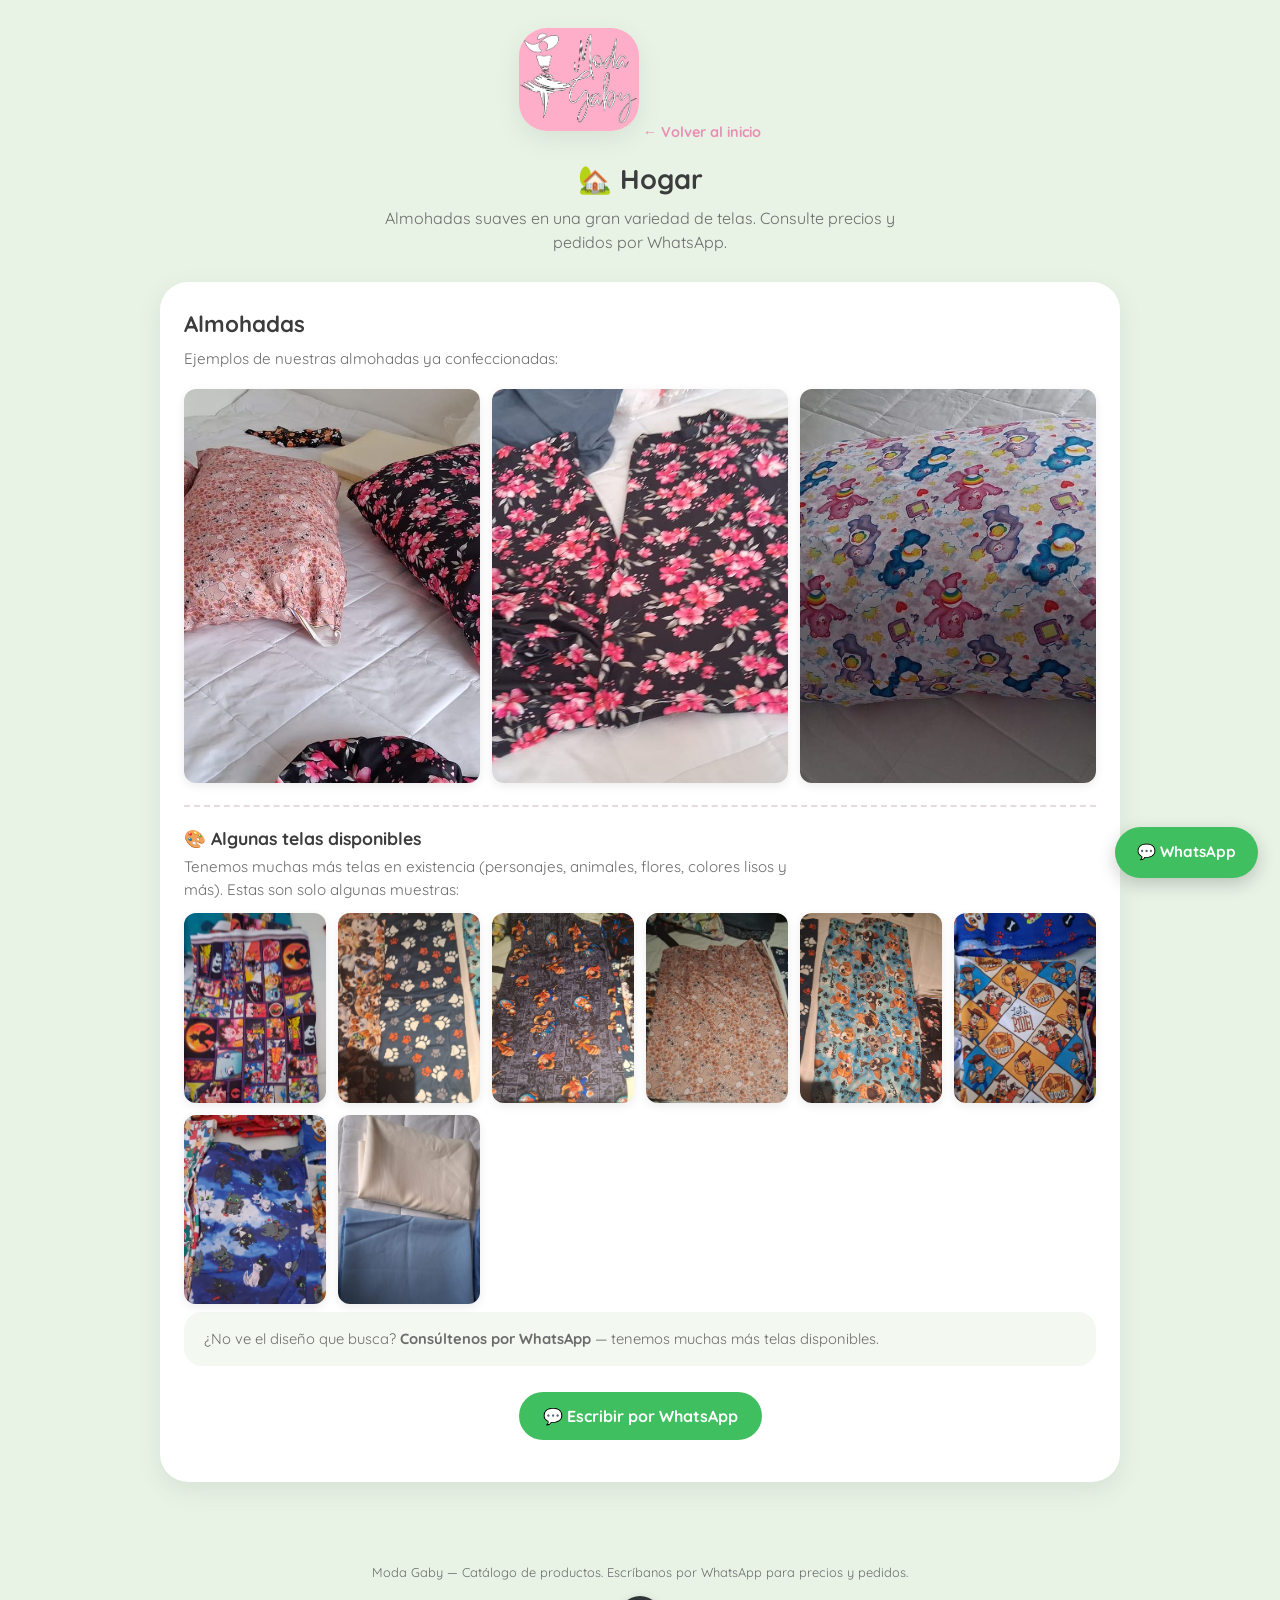
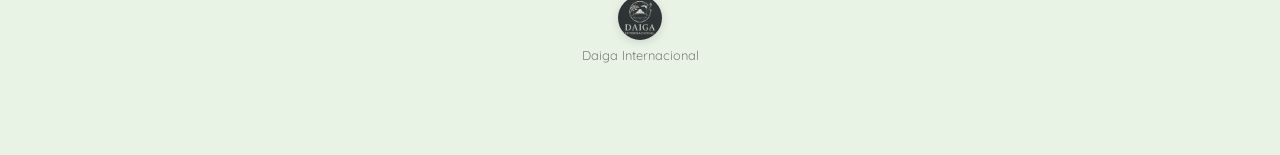
<file: hogar.html>
<!DOCTYPE html>
<html lang="es">
<head>
<meta charset="UTF-8">
<meta name="viewport" content="width=device-width, initial-scale=1.0">
<title>Moda Gaby — Hogar</title>
<link rel="preconnect" href="https://fonts.googleapis.com">
<link href="https://fonts.googleapis.com/css2?family=Quicksand:wght@500;600;700&display=swap" rel="stylesheet">
<link rel="stylesheet" href="css/style.css">
</head>
<body>

<header class="site-header compact">
  <a href="index.html" class="logo" style="text-decoration:none;"><img src="img/logo/moda-gaby-logo.png" alt="Moda Gaby"></a>
  <a class="back-link" href="index.html">&larr; Volver al inicio</a>
</header>

<main class="wrap">
  <div class="page-intro">
    <h1>🏡 Hogar</h1>
    <p>Almohadas suaves en una gran variedad de telas. Consulte precios y pedidos por WhatsApp.</p>
  </div>

  <section class="category" id="almohadas">
    <h2>Almohadas</h2>
    <p class="desc">Ejemplos de nuestras almohadas ya confeccionadas:</p>
    <div class="gallery">
      <img src="img/almohadas/almohada_01.jpg" alt="Almohada, diseño floral">
      <img src="img/almohadas/almohada_02.jpg" alt="Almohada, diseño floral oscuro">
      <img src="img/almohadas/almohada_03.jpg" alt="Almohada, diseño de personajes">
    </div>

    <div class="subgroup">
      <h3>🎨 Algunas telas disponibles</h3>
      <p class="desc">Tenemos muchas más telas en existencia (personajes, animales, flores, colores lisos y más). Estas son solo algunas muestras:</p>
      <div class="gallery">
        <img src="img/fabrics/tela_01.jpg" alt="Tela estampado de personajes">
        <img src="img/fabrics/tela_02.jpg" alt="Tela estampado de huellitas">
        <img src="img/fabrics/tela_03.jpg" alt="Tela estampado de personajes 2">
        <img src="img/fabrics/tela_04.jpg" alt="Tela estampado floral">
        <img src="img/fabrics/tela_05.jpg" alt="Tela estampado de perritos">
        <img src="img/fabrics/tela_06.jpg" alt="Tela estampado de personajes 3">
        <img src="img/fabrics/tela_07.jpg" alt="Tela estampado de dragones">
        <img src="img/fabrics/tela_08.jpg" alt="Tela lisa">
      </div>
    </div>

    <div class="note-box">
      ¿No ve el diseño que busca? <strong>Consúltenos por WhatsApp</strong> — tenemos muchas más telas disponibles.
    </div>
    <p style="text-align:center;">
      <a class="whatsapp-inline" href="https://wa.me/50683169550?text=Hola%2C%20vi%20su%20cat%C3%A1logo%20de%20almohadas%20de%20Moda%20Gaby%20y%20me%20interesa%20saber%20m%C3%A1s" target="_blank" rel="noopener">💬 Escribir por WhatsApp</a>
    </p>
  </section>
</main>

<a class="whatsapp-float" href="https://wa.me/50683169550?text=Hola%2C%20vi%20su%20cat%C3%A1logo%20de%20almohadas%20de%20Moda%20Gaby%20y%20me%20interesa%20saber%20m%C3%A1s" target="_blank" rel="noopener">
  💬 WhatsApp
</a>

<footer>
  <p>Moda Gaby — Catálogo de productos. Escríbanos por WhatsApp para precios y pedidos.</p>
  <div class="daiga">
    <img src="img/daiga/daiga-logo.png" alt="Daiga Internacional">
    <span>Daiga Internacional</span>
  </div>
</footer>

</body>
</html>
</file>
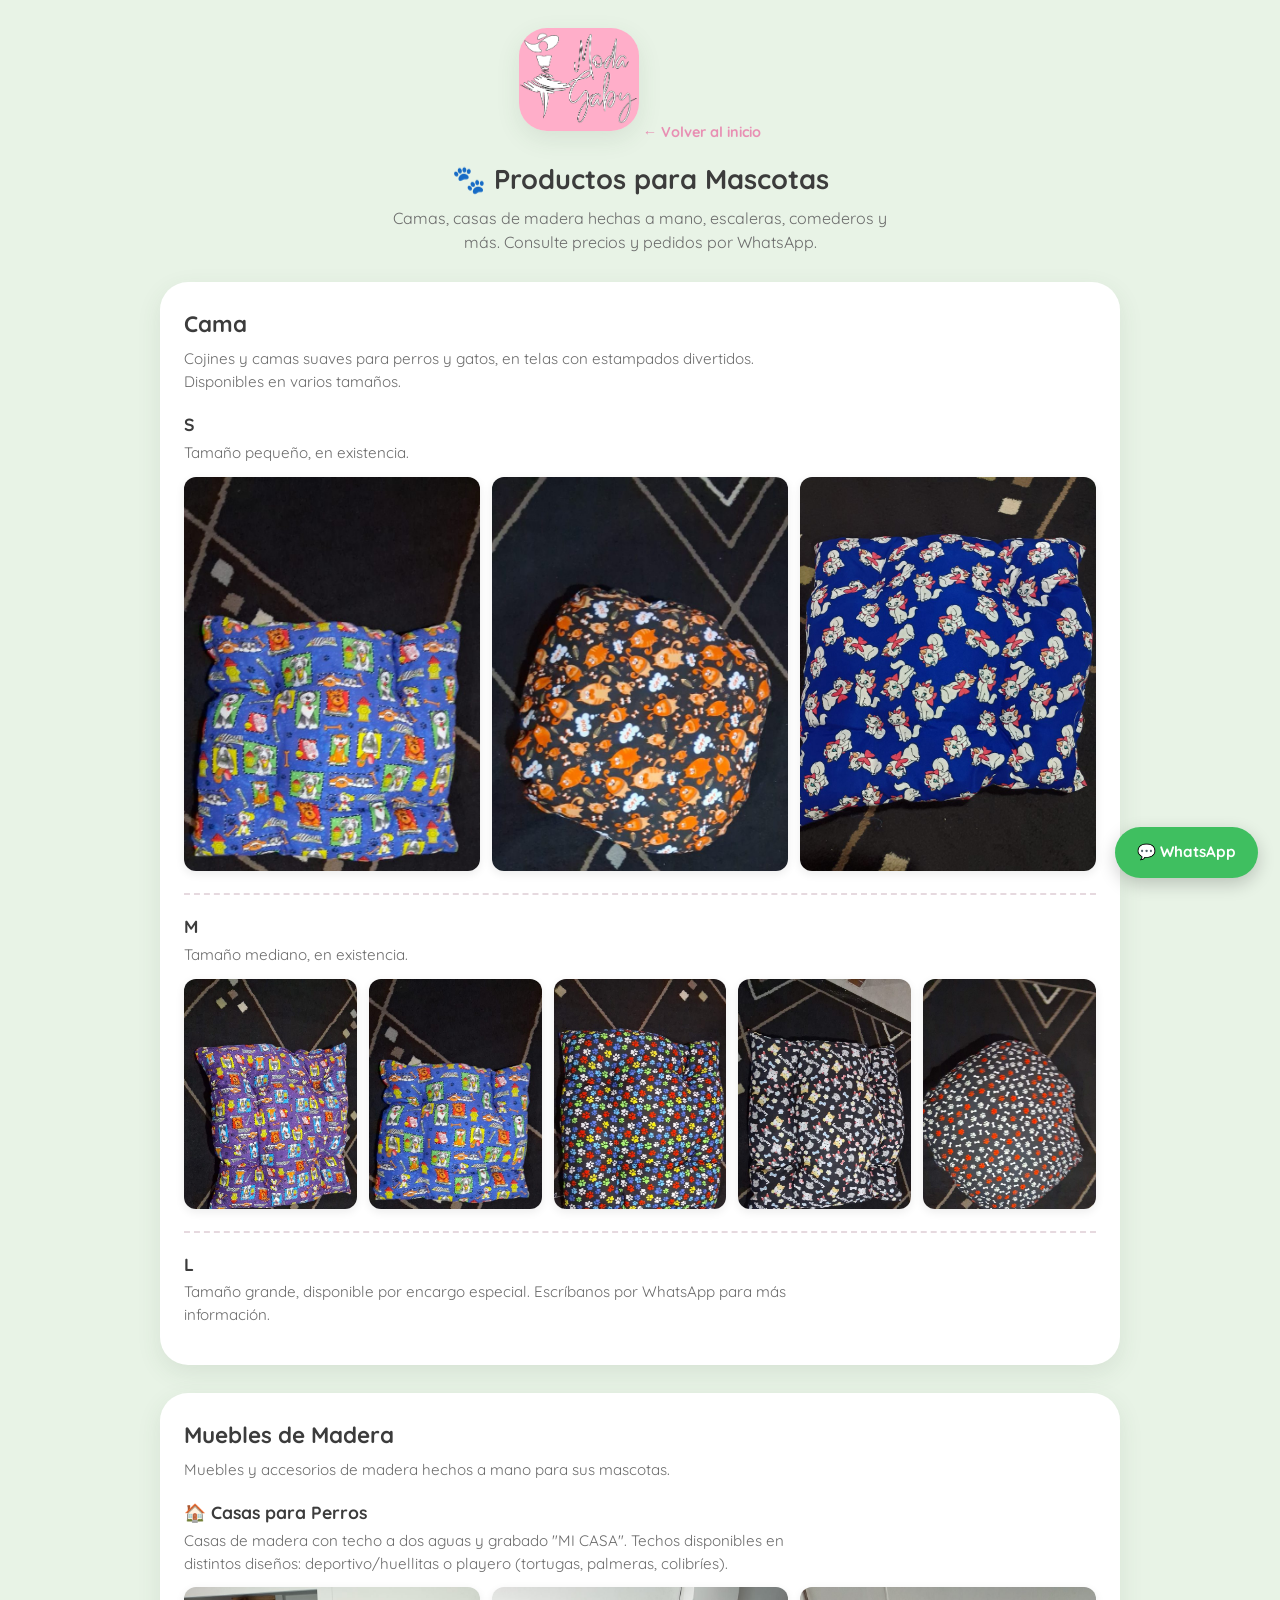
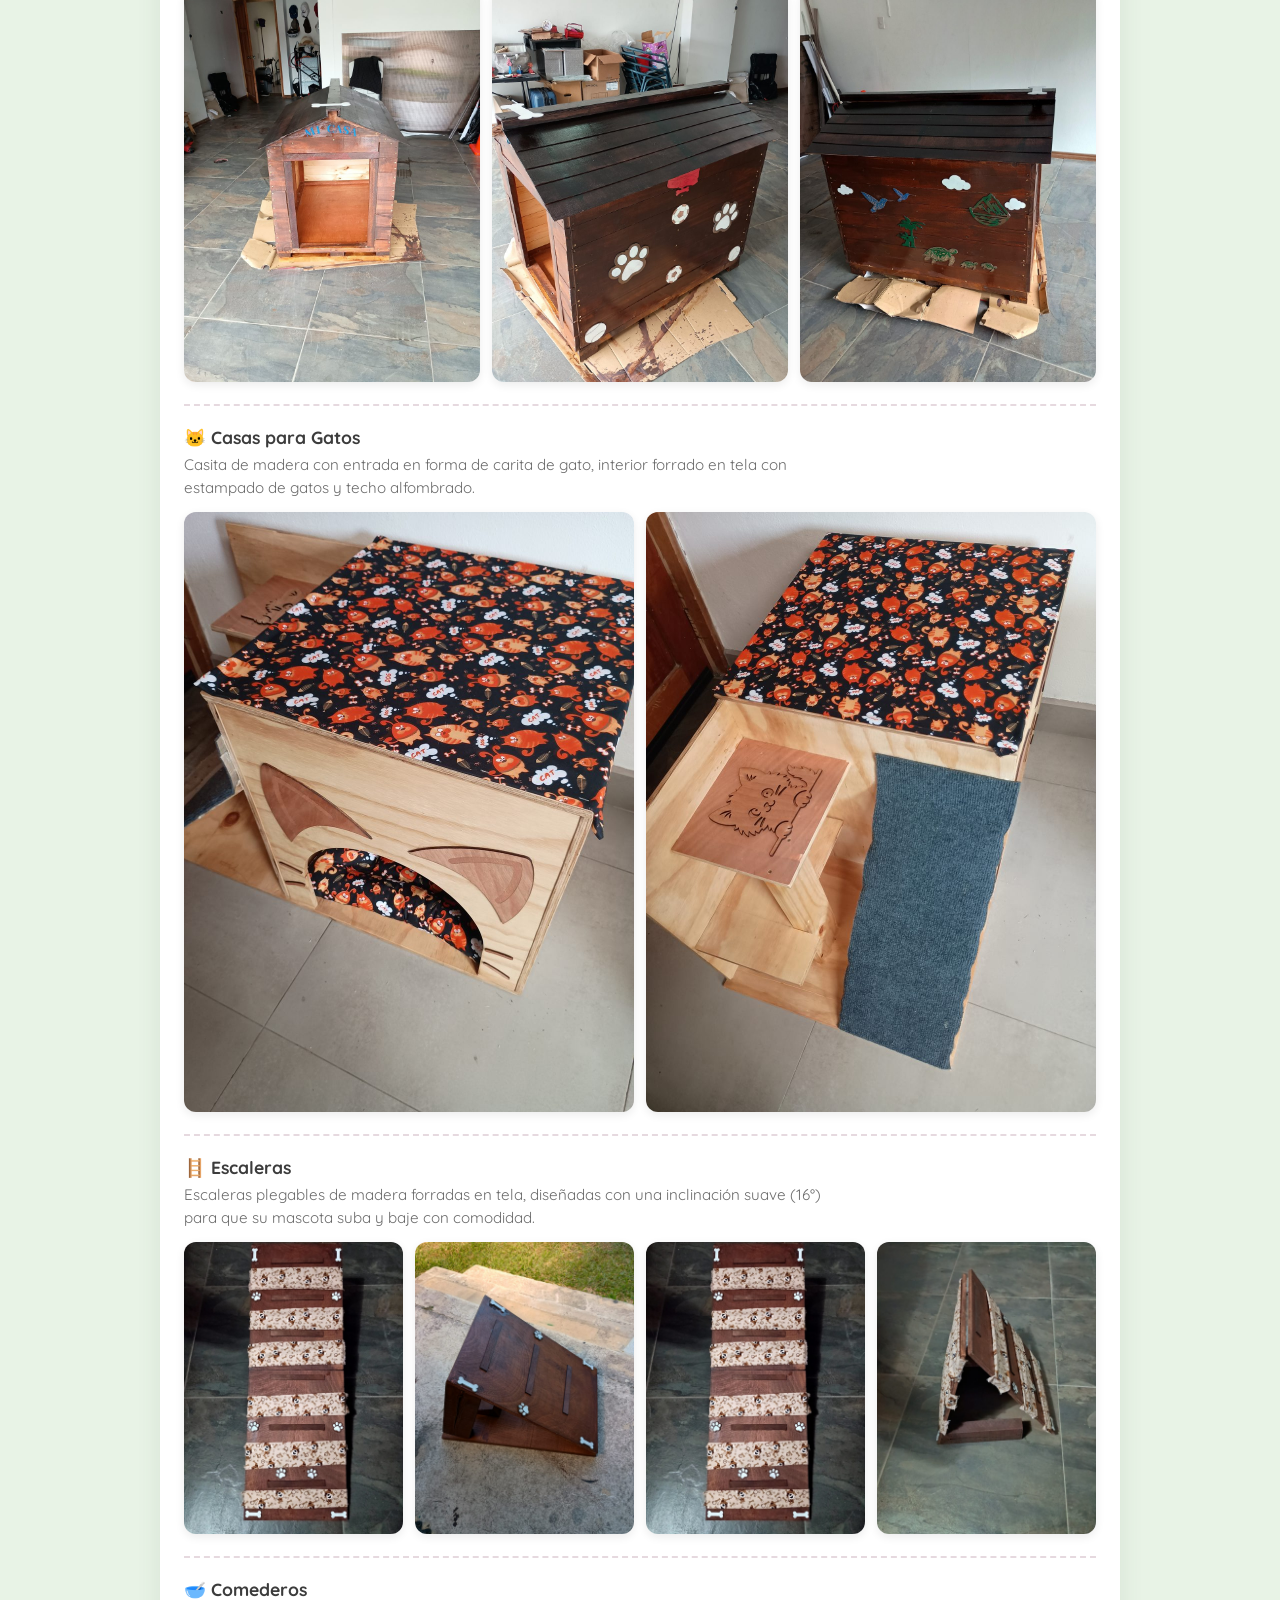
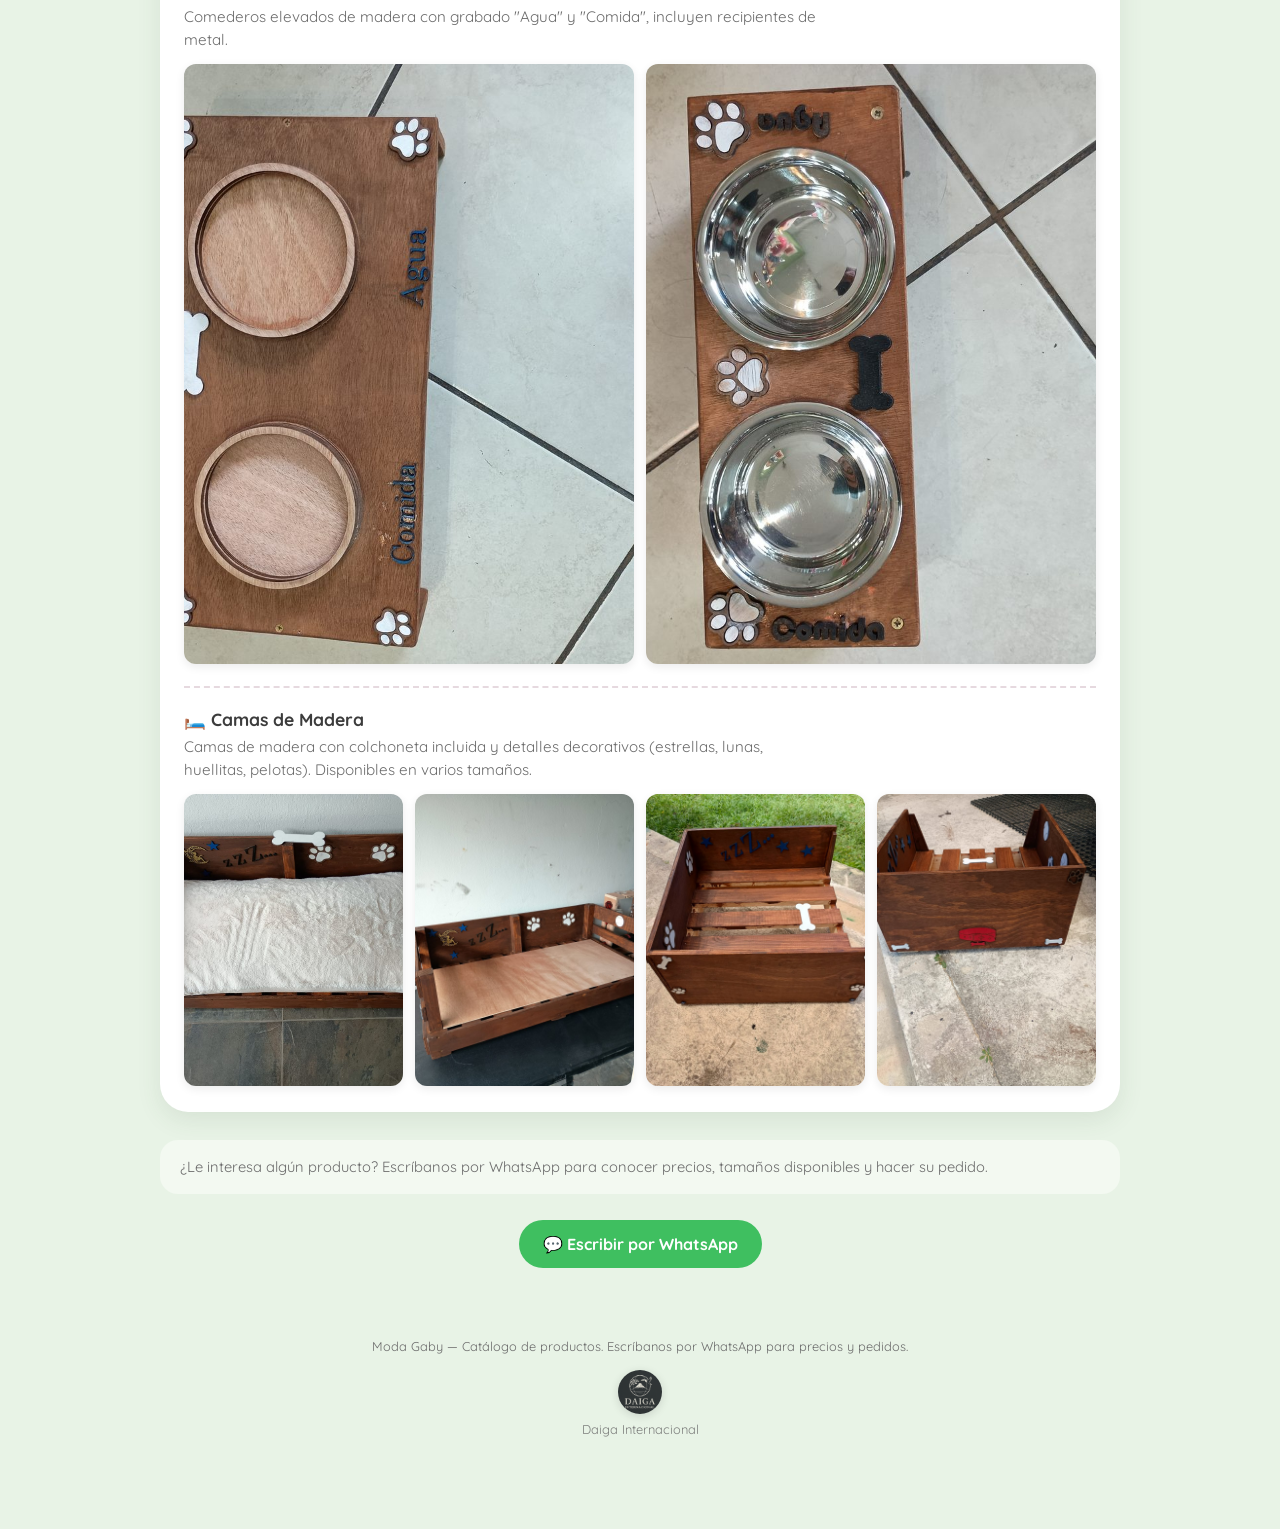
<file: mascotas.html>
<!DOCTYPE html>
<html lang="es">
<head>
<meta charset="UTF-8">
<meta name="viewport" content="width=device-width, initial-scale=1.0">
<title>Moda Gaby — Mascotas</title>
<link rel="preconnect" href="https://fonts.googleapis.com">
<link href="https://fonts.googleapis.com/css2?family=Quicksand:wght@500;600;700&display=swap" rel="stylesheet">
<link rel="stylesheet" href="css/style.css">
</head>
<body>

<header class="site-header compact">
  <a href="index.html" class="logo" style="text-decoration:none;"><img src="img/logo/moda-gaby-logo.png" alt="Moda Gaby"></a>
  <a class="back-link" href="index.html">&larr; Volver al inicio</a>
</header>

<main class="wrap">
  <div class="page-intro">
    <h1>🐾 Productos para Mascotas</h1>
    <p>Camas, casas de madera hechas a mano, escaleras, comederos y más. Consulte precios y pedidos por WhatsApp.</p>
  </div>

  <section class="category" id="cama">
    <h2>Cama</h2>
    <p class="desc">Cojines y camas suaves para perros y gatos, en telas con estampados divertidos. Disponibles en varios tamaños.</p>

    <div class="subgroup">
      <h3>S</h3>
      <p class="desc">Tamaño pequeño, en existencia.</p>
      <div class="gallery">
        <img src="img/cama/S/cama_s_01.jpg" alt="Cama S, estampado de perritos">
        <img src="img/cama/S/cama_s_02.jpg" alt="Cama S redonda, estampado de gatitos">
        <img src="img/cama/S/cama_s_03.jpg" alt="Cama S, estampado de gatitos blancos">
      </div>
    </div>

    <div class="subgroup">
      <h3>M</h3>
      <p class="desc">Tamaño mediano, en existencia.</p>
      <div class="gallery">
        <img src="img/cama/M/cama_m_01.jpg" alt="Cama M, estampado de perritos color morado">
        <img src="img/cama/M/cama_m_02.jpg" alt="Cama M, estampado de perritos color azul">
        <img src="img/cama/M/cama_m_03.jpg" alt="Cama M, estampado de huellitas de colores">
        <img src="img/cama/M/cama_m_04.jpg" alt="Cama M, estampado Love and Dogs">
        <img src="img/cama/M/cama_m_05.jpg" alt="Cama M redonda, estampado de huellitas">
      </div>
    </div>

    <div class="subgroup">
      <h3>L</h3>
      <p class="desc">Tamaño grande, disponible por encargo especial. Escríbanos por WhatsApp para más información.</p>
    </div>
  </section>

  <section class="category" id="muebles-madera">
    <h2>Muebles de Madera</h2>
    <p class="desc">Muebles y accesorios de madera hechos a mano para sus mascotas.</p>

    <div class="subgroup">
      <h3>🏠 Casas para Perros</h3>
      <p class="desc">Casas de madera con techo a dos aguas y grabado "MI CASA". Techos disponibles en distintos diseños: deportivo/huellitas o playero (tortugas, palmeras, colibríes).</p>
      <div class="gallery">
        <img src="img/perros/perros_01.jpg" alt="Casa de madera para perro">
        <img src="img/perros/perros_02.jpg" alt="Techo decorado deportivo/huellitas">
        <img src="img/perros/perros_03.jpg" alt="Techo decorado estilo playa">
      </div>
    </div>

    <div class="subgroup">
      <h3>🐱 Casas para Gatos</h3>
      <p class="desc">Casita de madera con entrada en forma de carita de gato, interior forrado en tela con estampado de gatos y techo alfombrado.</p>
      <div class="gallery">
        <img src="img/gatos/gatos_01.jpg" alt="Casa de madera para gato, entrada en forma de gato">
        <img src="img/gatos/gatos_02.jpg" alt="Interior de la casa para gato">
      </div>
    </div>

    <div class="subgroup">
      <h3>🪜 Escaleras</h3>
      <p class="desc">Escaleras plegables de madera forradas en tela, diseñadas con una inclinación suave (16°) para que su mascota suba y baje con comodidad.</p>
      <div class="gallery">
        <img src="img/escaleras/escaleras_01.jpg" alt="Escalera de madera para mascota">
        <img src="img/escaleras/escaleras_02.jpg" alt="Escalera plegada">
        <img src="img/escaleras/escaleras_03.jpg" alt="Detalle de la escalera">
        <img src="img/escaleras/escaleras_04.jpg" alt="Escalera abierta">
      </div>
    </div>

    <div class="subgroup">
      <h3>🥣 Comederos</h3>
      <p class="desc">Comederos elevados de madera con grabado "Agua" y "Comida", incluyen recipientes de metal.</p>
      <div class="gallery">
        <img src="img/comederos/comederos_01.jpg" alt="Comedero de madera sin terminar">
        <img src="img/comederos/comederos_02.jpg" alt="Comedero de madera terminado con recipientes">
      </div>
    </div>

    <div class="subgroup">
      <h3>🛏️ Camas de Madera</h3>
      <p class="desc">Camas de madera con colchoneta incluida y detalles decorativos (estrellas, lunas, huellitas, pelotas). Disponibles en varios tamaños.</p>
      <div class="gallery">
        <img src="img/camas-madera/camas_01.jpg" alt="Cama de madera terminada con colchoneta">
        <img src="img/camas-madera/camas_02.jpg" alt="Detalle decorativo de cama de madera">
        <img src="img/camas-madera/camas_03.jpg" alt="Cama de madera, otro diseño">
        <img src="img/camas-madera/camas_04.jpg" alt="Cama de madera con detalles decorativos">
      </div>
    </div>
  </section>

  <div class="note-box">
    ¿Le interesa algún producto? Escríbanos por WhatsApp para conocer precios, tamaños disponibles y hacer su pedido.
  </div>
  <p style="text-align:center;">
    <a class="whatsapp-inline" href="https://wa.me/50683169550?text=Hola%2C%20vi%20su%20cat%C3%A1logo%20de%20mascotas%20de%20Moda%20Gaby%20y%20me%20interesa%20saber%20m%C3%A1s" target="_blank" rel="noopener">💬 Escribir por WhatsApp</a>
  </p>
</main>

<a class="whatsapp-float" href="https://wa.me/50683169550?text=Hola%2C%20vi%20su%20cat%C3%A1logo%20de%20mascotas%20de%20Moda%20Gaby%20y%20me%20interesa%20saber%20m%C3%A1s" target="_blank" rel="noopener">
  💬 WhatsApp
</a>

<footer>
  <p>Moda Gaby — Catálogo de productos. Escríbanos por WhatsApp para precios y pedidos.</p>
  <div class="daiga">
    <img src="img/daiga/daiga-logo.png" alt="Daiga Internacional">
    <span>Daiga Internacional</span>
  </div>
</footer>

</body>
</html>
</file>
<file: css/style.css>
:root {
  --bg: #e8f3e6;
  --bg-soft: #f3f9f1;
  --card: #ffffff;
  --pink: #f5c2d9;
  --pink-dark: #e88fb3;
  --text: #3c3c3c;
  --text-soft: #6b6b6b;
  --radius-lg: 28px;
  --radius-md: 18px;
  --radius-sm: 12px;
  --shadow: 0 8px 24px rgba(60, 90, 60, 0.10);
}

* { box-sizing: border-box; }

html { scroll-behavior: smooth; }

body {
  margin: 0;
  background: var(--bg);
  color: var(--text);
  font-family: 'Quicksand', 'Trebuchet MS', sans-serif;
  line-height: 1.5;
}

a { color: inherit; }

img { max-width: 100%; display: block; }

.wrap {
  max-width: 1000px;
  margin: 0 auto;
  padding: 0 20px;
}

/* ---------- Header ---------- */

.site-header {
  padding: 28px 0 12px;
  text-align: center;
}

.logo {
  display: inline-block;
  max-width: 220px;
  margin: 0 auto 6px;
  border-radius: var(--radius-lg);
  overflow: hidden;
  box-shadow: var(--shadow);
}

.logo img { width: 100%; }

.site-header.compact .logo {
  max-width: 120px;
}

.tagline {
  color: var(--text-soft);
  font-size: 1rem;
  margin: 10px auto 0;
  max-width: 480px;
}

.back-link {
  display: inline-block;
  margin: 14px 0 0;
  font-size: 0.9rem;
  color: var(--pink-dark);
  text-decoration: none;
  font-weight: 700;
}
.back-link:hover { text-decoration: underline; }

/* ---------- Home hub cards ---------- */

.hub {
  display: flex;
  flex-wrap: wrap;
  gap: 24px;
  justify-content: center;
  padding: 30px 0 50px;
}

.hub-card {
  background: var(--card);
  border-radius: var(--radius-lg);
  box-shadow: var(--shadow);
  width: 280px;
  padding: 28px 24px;
  text-align: center;
  text-decoration: none;
  color: var(--text);
  transition: transform 0.15s ease;
  border: 3px solid transparent;
}

.hub-card:hover {
  transform: translateY(-4px);
  border-color: var(--pink);
}

.hub-card .emoji-badge {
  font-size: 2.6rem;
  display: inline-block;
  background: var(--bg-soft);
  width: 84px;
  height: 84px;
  line-height: 84px;
  border-radius: 50%;
  margin-bottom: 14px;
}

.hub-card h2 {
  margin: 0 0 8px;
  font-size: 1.3rem;
}

.hub-card p {
  color: var(--text-soft);
  font-size: 0.92rem;
  margin: 0;
}

/* ---------- Category sections ---------- */

.category {
  background: var(--card);
  border-radius: var(--radius-lg);
  box-shadow: var(--shadow);
  padding: 26px 24px;
  margin: 0 0 28px;
}

.category h2 {
  margin: 0 0 6px;
  font-size: 1.4rem;
}

.category .desc {
  color: var(--text-soft);
  font-size: 0.95rem;
  margin: 0 0 18px;
  max-width: 640px;
}

.gallery {
  display: grid;
  grid-template-columns: repeat(auto-fit, minmax(140px, 1fr));
  gap: 12px;
}

.gallery img {
  width: 100%;
  aspect-ratio: 3 / 4;
  height: auto;
  object-fit: cover;
  object-position: center top;
  border-radius: var(--radius-sm);
  box-shadow: 0 3px 10px rgba(0,0,0,0.08);
}

.subgroup {
  margin-top: 22px;
  padding-top: 18px;
  border-top: 2px dashed #e6d9df;
}
.subgroup:first-of-type { margin-top: 0; padding-top: 0; border-top: none; }

.subgroup h3 {
  margin: 0 0 4px;
  font-size: 1.1rem;
  display: flex;
  align-items: center;
  gap: 8px;
}

.subgroup .desc {
  margin-bottom: 12px;
}

.note-box {
  background: var(--bg-soft);
  border-radius: var(--radius-md);
  padding: 16px 20px;
  margin-top: 8px;
  font-size: 0.92rem;
  color: var(--text-soft);
}

/* ---------- Section intro (page-level) ---------- */

.page-intro {
  text-align: center;
  padding: 4px 0 28px;
}

.page-intro h1 {
  margin: 0 0 6px;
  font-size: 1.7rem;
}

.page-intro p {
  color: var(--text-soft);
  max-width: 520px;
  margin: 0 auto;
}

/* ---------- Paw decoration ---------- */

.paw-divider {
  text-align: center;
  font-size: 1.3rem;
  letter-spacing: 18px;
  color: var(--pink);
  margin: 6px 0 24px;
  user-select: none;
}

/* ---------- WhatsApp button ---------- */

.whatsapp-float {
  position: fixed;
  bottom: 22px;
  right: 22px;
  background: #3fbf60;
  color: #fff;
  border-radius: 50px;
  padding: 14px 22px;
  font-weight: 700;
  text-decoration: none;
  box-shadow: 0 6px 18px rgba(0,0,0,0.2);
  display: flex;
  align-items: center;
  gap: 8px;
  z-index: 50;
  font-size: 0.95rem;
}

.whatsapp-inline {
  display: inline-flex;
  align-items: center;
  gap: 8px;
  background: #3fbf60;
  color: #fff;
  border-radius: 50px;
  padding: 12px 24px;
  text-decoration: none;
  font-weight: 700;
  margin-top: 10px;
}

/* ---------- Footer ---------- */

footer {
  text-align: center;
  padding: 40px 20px 90px;
  color: var(--text-soft);
  font-size: 0.8rem;
}

footer .daiga {
  margin-top: 14px;
  display: flex;
  flex-direction: column;
  align-items: center;
  gap: 6px;
  opacity: 0.85;
}

footer .daiga img {
  width: 44px;
  height: 44px;
  border-radius: 50%;
  box-shadow: 0 2px 8px rgba(0,0,0,0.15);
}

@media (max-width: 480px) {
  .hub-card { width: 100%; max-width: 320px; }
}
</file>
